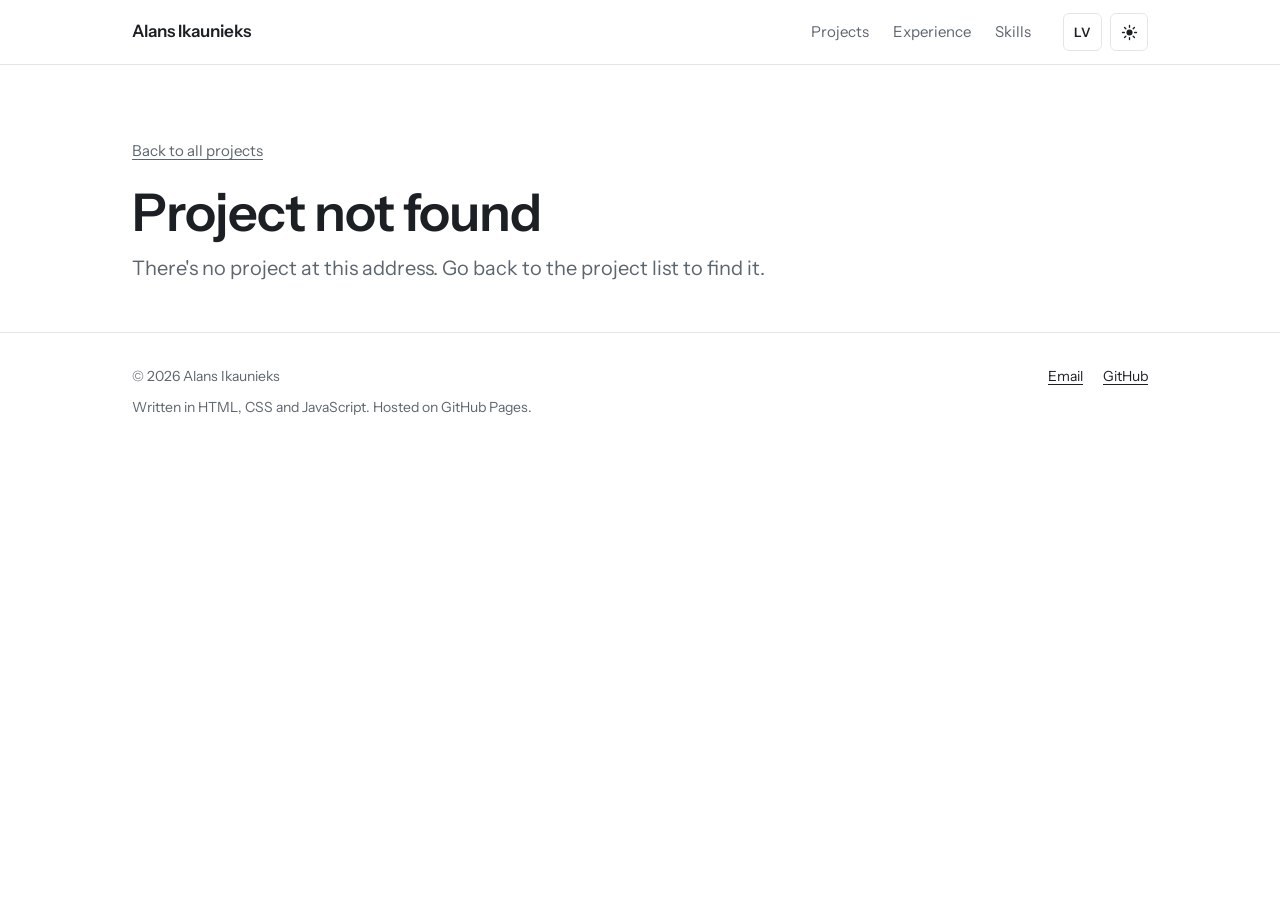
<file: project.html>
<!doctype html>
<html lang="en">
<head>
  <meta charset="utf-8">
  <meta name="viewport" content="width=device-width, initial-scale=1">
  <title>Project | Alans Ikaunieks</title>
  <meta name="description" content="Project write-up by Alans Ikaunieks.">
  <meta name="theme-color" content="#ffffff" media="(prefers-color-scheme: light)">
  <meta name="theme-color" content="#15181b" media="(prefers-color-scheme: dark)">
  <link rel="icon" href="assets/img/favicon.svg" type="image/svg+xml">
  <link rel="preconnect" href="https://fonts.googleapis.com">
  <link rel="preconnect" href="https://fonts.gstatic.com" crossorigin>
  <link rel="stylesheet" href="https://fonts.googleapis.com/css2?family=Instrument+Sans:wght@400..700&family=IBM+Plex+Mono:wght@400;500&display=swap">
  <link rel="stylesheet" href="assets/css/style.css">
  <script>
    try { var t = localStorage.getItem("theme"); if (t) document.documentElement.dataset.theme = t; } catch (e) {}
  </script>
  <script src="assets/js/data.js" defer></script>
  <script src="assets/js/ui.js" defer></script>
  <script src="assets/js/project.js" defer></script>
</head>
<body>
  <a class="skip-link" href="#main" data-i18n="skip">Skip to content</a>

  <header class="site-header">
    <div class="wrap header-inner">
      <a class="brand" href="./">Alans Ikaunieks</a>
      <nav class="nav" aria-label="Main">
        <a href="./#projects" data-i18n="navProjects">Projects</a>
        <a href="./#experience" data-i18n="navExperience">Experience</a>
        <a href="./#skills" data-i18n="navSkills">Skills</a>
      </nav>
      <div class="header-tools">
        <button class="lang-toggle" type="button">LV</button>
        <button class="theme-toggle" type="button" aria-label="Switch theme"></button>
      </div>
    </div>
  </header>

  <main id="main" class="case">
    <noscript><div class="wrap case-head"><p data-i18n="noscript">Turn on JavaScript to see the projects.</p></div></noscript>
  </main>

  <footer class="site-footer">
    <div class="wrap footer-inner">
      <p>© <span data-year>2026</span> Alans Ikaunieks</p>
      <p class="footer-links"><a data-email-link href="#" data-i18n="email">Email</a><a data-github-link href="#">GitHub</a></p>
      <p class="footer-note" data-i18n="footer">Written in HTML, CSS and JavaScript. Hosted on GitHub Pages.</p>
    </div>
  </footer>
</body>
</html>
</file>
<file: assets/css/style.css>
/* ==========================================================================
   Tokens
   ========================================================================== */

:root {
  --bg: #ffffff;
  --surface: #f4f5f6;
  --ink: #1c2024;
  --muted: #5d656e;
  --rule: #e3e6e9;
  --rule-strong: #c9ced3;
  --accent: #1d6047;
  --accent-hover: #164a37;
  --on-accent: #ffffff;
  --render-bg: #3d3d3d;

  --font: "Instrument Sans", system-ui, -apple-system, "Segoe UI", sans-serif;
  --mono: "IBM Plex Mono", ui-monospace, "Cascadia Mono", Consolas, monospace;
  color-scheme: light;
}

@media (prefers-color-scheme: dark) {
  :root:not([data-theme="light"]) {
    --bg: #15181b;
    --surface: #1d2124;
    --ink: #e6e8ea;
    --muted: #9aa2aa;
    --rule: #2a2f33;
    --rule-strong: #3b4248;
    --accent: #74c7a3;
    --accent-hover: #93d6b9;
    --on-accent: #0f1a15;
    color-scheme: dark;
  }
}

:root[data-theme="dark"] {
  --bg: #15181b;
  --surface: #1d2124;
  --ink: #e6e8ea;
  --muted: #9aa2aa;
  --rule: #2a2f33;
  --rule-strong: #3b4248;
  --accent: #74c7a3;
  --accent-hover: #93d6b9;
  --on-accent: #0f1a15;
  color-scheme: dark;
}

/* ==========================================================================
   Base
   ========================================================================== */

*,
*::before,
*::after {
  box-sizing: border-box;
}

html {
  -webkit-text-size-adjust: 100%;
  scroll-behavior: smooth;
  scroll-padding-top: 80px;
}

@media (prefers-reduced-motion: reduce) {
  html {
    scroll-behavior: auto;
  }
}

body {
  margin: 0;
  background: var(--bg);
  color: var(--ink);
  font-family: var(--font);
  font-size: 1.0625rem;
  line-height: 1.6;
  -webkit-font-smoothing: antialiased;
}

img {
  display: block;
  max-width: 100%;
  height: auto;
}

a {
  color: inherit;
  text-underline-offset: 0.2em;
}

h1,
h2,
h3 {
  margin: 0;
  font-weight: 600;
  text-wrap: balance;
}

p {
  text-wrap: pretty;
}

:focus-visible {
  outline: 2px solid var(--accent);
  outline-offset: 2px;
  border-radius: 3px;
}

.wrap {
  width: 100%;
  max-width: 1080px;
  margin-inline: auto;
  padding-inline: clamp(16px, 4vw, 32px);
}

.muted {
  color: var(--muted);
}

.icon {
  width: 1em;
  height: 1em;
  flex: none;
}

.skip-link {
  position: absolute;
  left: 16px;
  top: -100px;
  z-index: 100;
  padding: 8px 14px;
  border-radius: 6px;
  background: var(--ink);
  color: var(--bg);
}

.skip-link:focus {
  top: 12px;
}

/* ==========================================================================
   Header and footer
   ========================================================================== */

.site-header {
  position: sticky;
  top: 0;
  z-index: 20;
  border-bottom: 1px solid var(--rule);
  background: color-mix(in srgb, var(--bg) 92%, transparent);
  -webkit-backdrop-filter: blur(8px);
  backdrop-filter: blur(8px);
}

.header-inner {
  display: flex;
  align-items: center;
  gap: 32px;
  min-height: 64px;
}

.brand {
  font-weight: 600;
  text-decoration: none;
}

.nav {
  display: flex;
  gap: 24px;
  margin-left: auto;
}

.nav a {
  color: var(--muted);
  font-size: 0.9375rem;
  text-decoration: none;
}

.nav a:hover {
  color: var(--ink);
}

.header-tools {
  display: flex;
  gap: 8px;
}

.lang-toggle,
.theme-toggle {
  display: grid;
  place-items: center;
  min-width: 38px;
  height: 38px;
  padding: 0 10px;
  border: 1px solid var(--rule);
  border-radius: 6px;
  background: transparent;
  color: var(--ink);
  font: inherit;
  font-size: 0.8125rem;
  font-weight: 600;
  letter-spacing: 0.02em;
  cursor: pointer;
}

.theme-toggle {
  padding: 0;
  font-size: 17px;
}

.lang-toggle:hover,
.theme-toggle:hover {
  border-color: var(--rule-strong);
  background: var(--surface);
}

.theme-toggle .icon-moon,
.theme-toggle[data-state="dark"] .icon-sun {
  display: none;
}

.theme-toggle[data-state="dark"] .icon-moon {
  display: block;
}

@media (max-width: 720px) {
  .header-inner {
    flex-wrap: wrap;
    gap: 2px 16px;
    padding-block: 10px;
  }

  .header-tools {
    margin-left: auto;
  }

  .nav {
    order: 3;
    width: 100%;
    margin-left: 0;
    gap: 20px;
    padding-block: 4px 2px;
  }
}

.site-footer {
  border-top: 1px solid var(--rule);
  padding-block: 32px 40px;
  color: var(--muted);
  font-size: 0.875rem;
}

.footer-inner {
  display: flex;
  flex-wrap: wrap;
  justify-content: space-between;
  gap: 8px 24px;
}

.footer-inner p {
  margin: 0;
}

.footer-links {
  display: flex;
  gap: 20px;
}

.footer-links a {
  color: var(--ink);
}

.footer-note {
  width: 100%;
}

/* ==========================================================================
   Buttons
   ========================================================================== */

.actions {
  display: flex;
  flex-wrap: wrap;
  gap: 10px;
}

.btn {
  display: inline-flex;
  align-items: center;
  justify-content: center;
  min-height: 40px;
  padding: 0 16px;
  border: 1px solid var(--rule-strong);
  border-radius: 6px;
  background: var(--bg);
  color: var(--ink);
  font: inherit;
  font-size: 0.9375rem;
  font-weight: 500;
  text-decoration: none;
  cursor: pointer;
}

.btn:hover {
  border-color: var(--ink);
}

.btn.btn-primary {
  border-color: var(--accent);
  background: var(--accent);
  color: var(--on-accent);
}

.btn.btn-primary:hover {
  border-color: var(--accent-hover);
  background: var(--accent-hover);
}

.btn[hidden] {
  display: none;
}

.text-link {
  color: var(--accent);
  font-weight: 500;
}

/* ==========================================================================
   Hero
   ========================================================================== */

.hero {
  padding-top: clamp(48px, 9vw, 104px);
  padding-bottom: clamp(48px, 7vw, 80px);
}

.hero-photo {
  width: 112px;
  height: 112px;
  margin-bottom: 24px;
  overflow: hidden;
  border-radius: 50%;
  background: var(--surface);
}

.hero-photo img {
  width: 100%;
  height: 100%;
  object-fit: cover;
}

.hero-photo[hidden] {
  display: none;
}

.hero-name {
  font-size: clamp(2.25rem, 5vw, 3.25rem);
  line-height: 1.1;
  letter-spacing: -0.02em;
}

.hero-role {
  margin: 8px 0 0;
  color: var(--muted);
  font-size: 1.125rem;
}

.hero-intro {
  max-width: 58ch;
  margin: 28px 0 0;
  font-size: clamp(1.125rem, 1.6vw, 1.25rem);
  line-height: 1.55;
}

.hero-availability {
  max-width: 60ch;
  margin: 14px 0 28px;
  color: var(--muted);
}

/* ==========================================================================
   Sections
   ========================================================================== */

.section {
  padding-block: clamp(48px, 7vw, 80px);
  border-top: 1px solid var(--rule);
}

.section-grid {
  display: grid;
  grid-template-columns: 180px minmax(0, 1fr);
  gap: 24px 48px;
}

.section-title {
  position: sticky;
  top: 96px;
  align-self: start;
  font-size: 1.125rem;
  line-height: 1.3;
}

.section-intro {
  max-width: 62ch;
  margin: 0 0 28px;
  color: var(--muted);
}

@media (max-width: 820px) {
  .section-grid {
    grid-template-columns: 1fr;
  }

  .section-title {
    position: static;
    font-size: 1.375rem;
  }
}

/* ==========================================================================
   Projects
   ========================================================================== */

.project {
  padding-block: 36px;
  border-top: 1px solid var(--rule);
}

.project:first-child {
  padding-top: 0;
  border-top: 0;
}

.project:last-child {
  padding-bottom: 0;
}

.project.project-has-shot {
  display: grid;
  grid-template-columns: minmax(0, 1.1fr) minmax(0, 1fr);
  gap: 32px;
  align-items: start;
}

@media (max-width: 960px) {
  .project.project-has-shot {
    grid-template-columns: 1fr;
    gap: 24px;
  }
}

.project-shot {
  aspect-ratio: 16 / 10;
  overflow: hidden;
  border: 1px solid var(--rule);
  border-radius: 8px;
  background: var(--surface);
}

.project-shot a,
.project-shot img {
  display: block;
  width: 100%;
  height: 100%;
  text-decoration: none;
}

.project-shot img {
  object-fit: cover;
  object-position: top center;
}

.shot-fallback {
  display: grid;
  place-items: center;
  width: 100%;
  height: 100%;
  color: var(--muted);
  font-size: 1.25rem;
  font-weight: 600;
  letter-spacing: -0.01em;
}

.project-title {
  font-size: 1.5rem;
  line-height: 1.2;
  letter-spacing: -0.01em;
}

.project-title a {
  text-decoration: none;
}

.project-title a:hover {
  text-decoration: underline;
  text-decoration-thickness: 2px;
}

.project-subtitle {
  margin: 2px 0 0;
  color: var(--muted);
}

.project-summary {
  max-width: 60ch;
  margin: 10px 0 16px;
}

.project-note {
  max-width: 60ch;
  margin: 0 0 16px;
  color: var(--muted);
  font-size: 0.9375rem;
}

.actions + .private-note {
  margin-top: 16px;
}

.meta {
  margin: 0 0 16px;
  font-size: 0.9375rem;
}

.meta div {
  display: grid;
  grid-template-columns: 7.5rem minmax(0, 1fr);
  gap: 12px;
  padding-block: 2px;
}

.meta dt {
  color: var(--muted);
}

.meta dd {
  margin: 0;
}

.private-note {
  display: flex;
  align-items: center;
  gap: 6px;
  margin: 0;
  color: var(--muted);
  font-size: 0.875rem;
}

/* ==========================================================================
   3D work
   ========================================================================== */

.ugc-grid {
  display: grid;
  grid-template-columns: repeat(4, minmax(0, 1fr));
  gap: 28px 20px;
  margin: 0;
  padding: 0;
  list-style: none;
}

@media (max-width: 760px) {
  .ugc-grid {
    grid-template-columns: repeat(2, minmax(0, 1fr));
    gap: 24px 14px;
  }
}

.ugc-image {
  aspect-ratio: 1;
  overflow: hidden;
  border-radius: 8px;
  background: var(--render-bg);
}

.ugc-image img {
  width: 100%;
  height: 100%;
  object-fit: cover;
}

.ugc h3 {
  margin: 12px 0 4px;
  font-size: 1rem;
  line-height: 1.3;
}

.ugc p {
  margin: 0;
  color: var(--muted);
  font-size: 0.875rem;
  line-height: 1.5;
}

.fold summary {
  display: inline-flex;
  align-items: center;
  gap: 8px;
  min-height: 40px;
  padding: 0 16px;
  border: 1px solid var(--rule-strong);
  border-radius: 6px;
  font-size: 0.9375rem;
  font-weight: 500;
  list-style: none;
  cursor: pointer;
}

.fold summary::-webkit-details-marker {
  display: none;
}

.fold summary::after {
  content: "";
  width: 7px;
  height: 7px;
  margin-top: -3px;
  border-right: 1.5px solid currentColor;
  border-bottom: 1.5px solid currentColor;
  transform: rotate(45deg);
}

.fold[open] summary::after {
  margin-top: 3px;
  transform: rotate(-135deg);
}

.fold summary:hover {
  border-color: var(--ink);
}

.fold[open] .fold-closed,
.fold:not([open]) .fold-open {
  display: none;
}

.fold .ugc-grid {
  margin-top: 28px;
}

/* ==========================================================================
   Experience and skills
   ========================================================================== */

.timeline {
  margin: 0;
  padding: 0;
  list-style: none;
}

.timeline li {
  padding-block: 20px;
  border-top: 1px solid var(--rule);
}

.timeline li:first-child {
  padding-top: 0;
  border-top: 0;
}

.tl-head {
  display: flex;
  flex-wrap: wrap;
  justify-content: space-between;
  align-items: baseline;
  gap: 4px 24px;
}

.tl-head h3 {
  font-size: 1.0625rem;
  line-height: 1.35;
}

.tl-place {
  display: block;
  color: var(--muted);
  font-weight: 400;
}

.tl-when {
  margin: 0;
  color: var(--muted);
  font-size: 0.9375rem;
  white-space: nowrap;
}

.tl-text {
  max-width: 62ch;
  margin: 8px 0 0;
}

.about {
  max-width: none;
  margin: 12px 0 0;
  padding-top: 20px;
  border-top: 1px solid var(--rule);
}

.skills {
  display: grid;
  grid-template-columns: repeat(auto-fit, minmax(150px, 1fr));
  gap: 24px 32px;
}

.skill-group h3 {
  margin-bottom: 4px;
  font-size: 0.9375rem;
}

.skill-group p {
  margin: 0;
  color: var(--muted);
}

/* ==========================================================================
   Project write-up page
   ========================================================================== */

.case-head {
  padding-top: clamp(40px, 7vw, 72px);
  padding-bottom: clamp(32px, 5vw, 48px);
}

.back {
  color: var(--muted);
  font-size: 0.9375rem;
}

.back:hover {
  color: var(--ink);
}

.case-title {
  margin: 20px 0 12px;
  font-size: clamp(2.25rem, 5vw, 3.25rem);
  line-height: 1.1;
  letter-spacing: -0.02em;
}

.case-lead {
  max-width: 58ch;
  margin: 0;
  color: var(--muted);
  font-size: clamp(1.125rem, 1.6vw, 1.25rem);
  line-height: 1.55;
}

.case-grid {
  display: grid;
  grid-template-columns: 240px minmax(0, 1fr);
  gap: 32px 56px;
  align-items: start;
  padding-top: 8px;
  padding-bottom: clamp(56px, 8vw, 96px);
}

.case-aside {
  position: sticky;
  top: 96px;
}

.case-aside .actions {
  margin-top: 20px;
}

@media (max-width: 820px) {
  .case-grid {
    grid-template-columns: 1fr;
  }

  .case-aside {
    position: static;
  }
}

.meta.meta-stacked {
  margin: 0;
}

.meta-stacked div {
  display: block;
  padding-block: 10px;
  border-bottom: 1px solid var(--rule);
}

.meta-stacked div:first-child {
  padding-top: 0;
}

.meta-stacked dt {
  font-size: 0.8125rem;
}

.prose section + section {
  margin-top: 44px;
}

.prose h2 {
  margin-bottom: 12px;
  font-size: 1.375rem;
  line-height: 1.25;
}

.prose p {
  max-width: 66ch;
  margin: 0 0 14px;
}

.feature-list {
  max-width: 66ch;
  margin: 0;
}

.feature-list div {
  padding-block: 12px;
  border-top: 1px solid var(--rule);
}

.feature-list div:last-child {
  border-bottom: 1px solid var(--rule);
}

.feature-list dt {
  font-weight: 600;
}

.feature-list dd {
  margin: 2px 0 0;
  color: var(--muted);
}

.shots {
  display: grid;
  gap: 24px;
}

.shots figure,
.snippet {
  margin: 0;
}

.shots img {
  border: 1px solid var(--rule);
  border-radius: 8px;
}

.shots figcaption {
  margin-top: 8px;
  color: var(--muted);
  font-size: 0.9375rem;
}

.snippet figcaption {
  margin-bottom: 8px;
  font-weight: 600;
}

.snippet pre {
  overflow-x: auto;
  margin: 0;
  padding: 16px 18px;
  border: 1px solid var(--rule);
  border-radius: 8px;
  background: var(--surface);
  font-family: var(--mono);
  font-size: 0.8125rem;
  line-height: 1.6;
}
</file>
